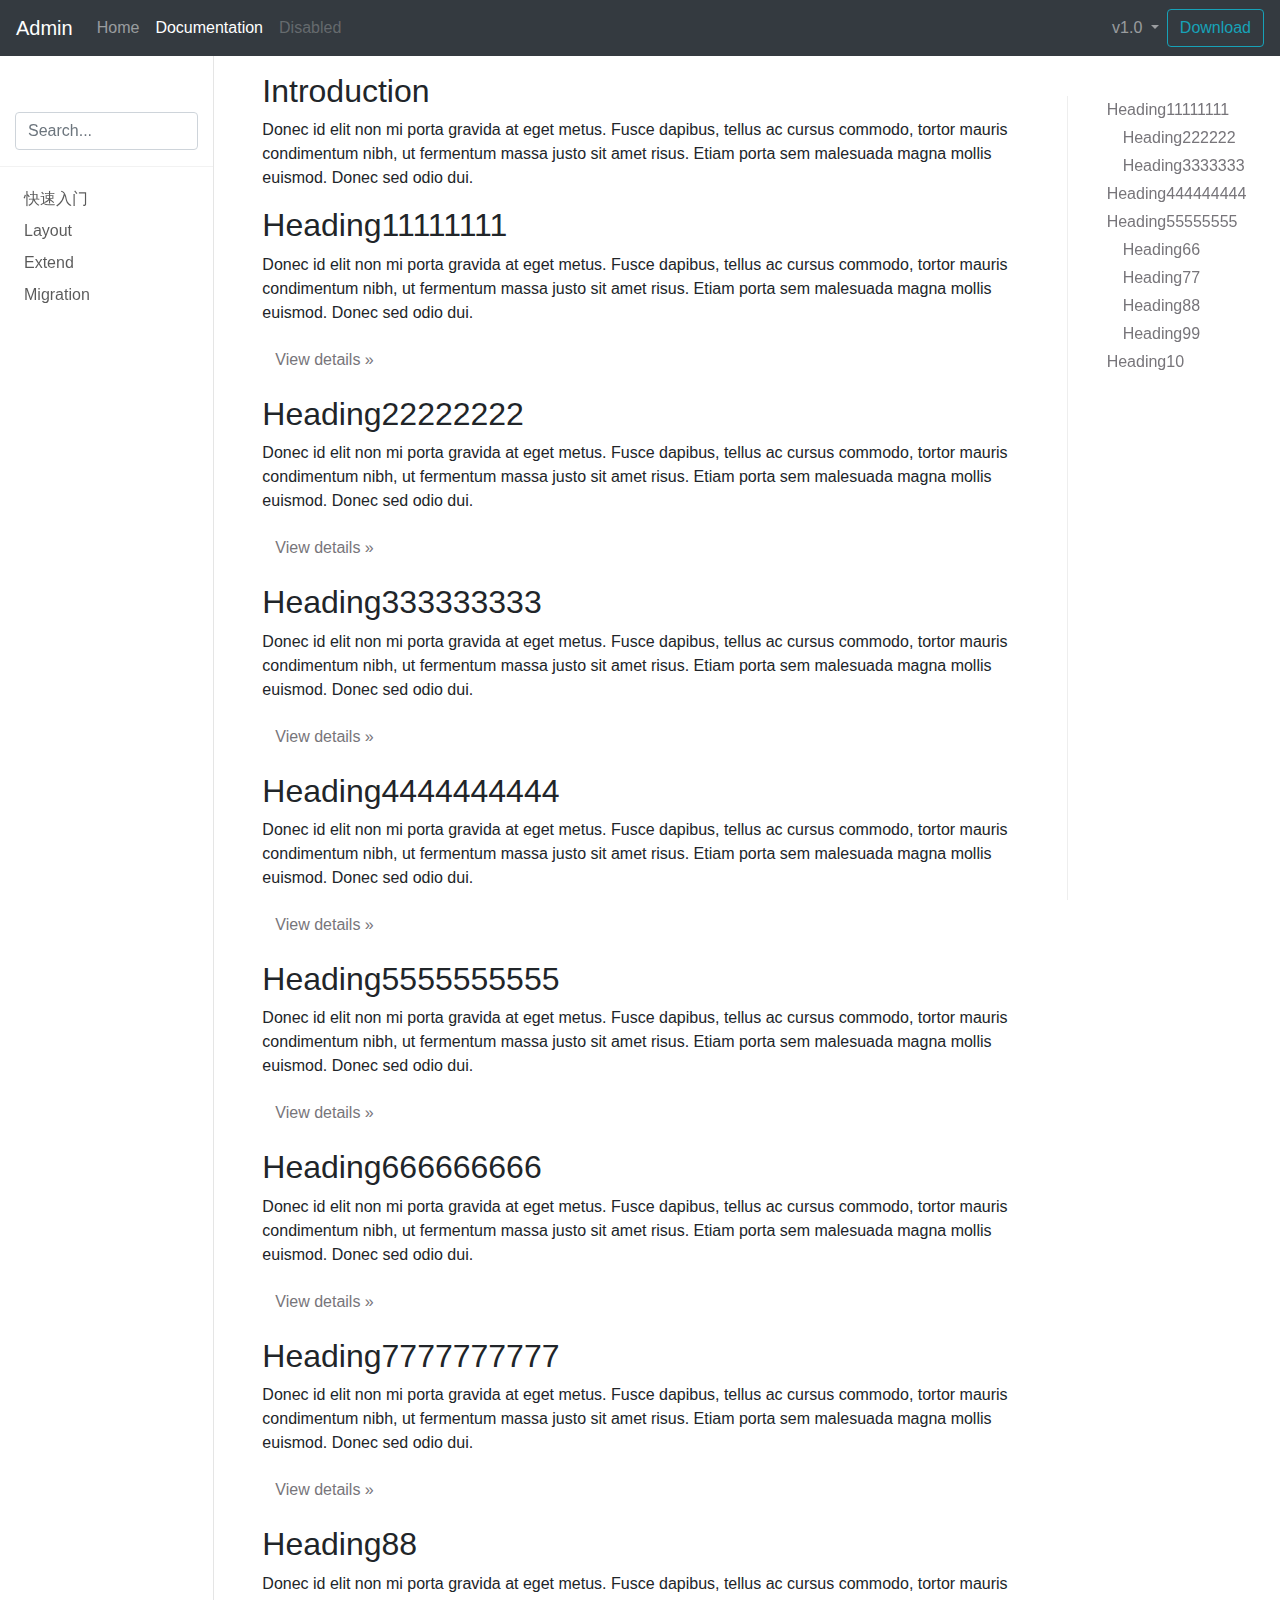
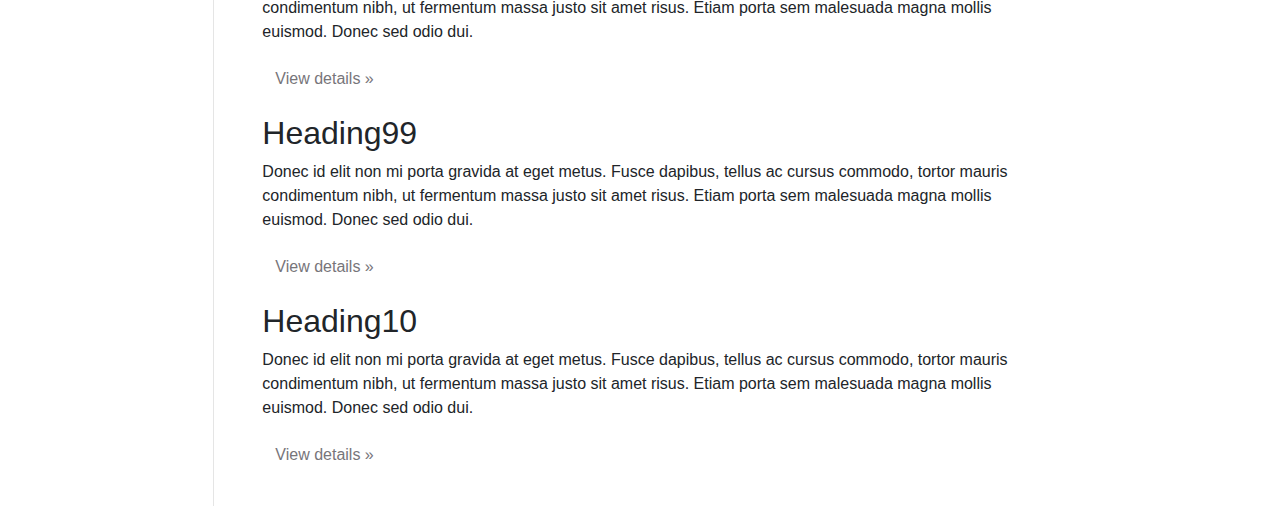
<file: doc.html>
<!DOCTYPE html>
<html lang="en">

<head>
  <meta charset="UTF-8">
  <meta name="viewport" content="width=device-width, initial-scale=1.0">
  <meta http-equiv="X-UA-Compatible" content="ie=edge">
  <title>Document</title>
  <link href="./static/css/bootstrap.css" rel="stylesheet">
  <link rel="stylesheet" href="./static/css/style.css">
</head>

<body>
  <nav class="navbar navbar-expand-lg navbar-dark bg-dark bd-navbar">
    <a class="navbar-brand" href="#">Admin</a>
    <button class="navbar-toggler" type="button" data-toggle="collapse" data-target="#navbarSupportedContent"
      aria-controls="navbarSupportedContent" aria-expanded="false" aria-label="Toggle navigation">
      <span class="navbar-toggler-icon"></span>
    </button>
    <div class="collapse navbar-collapse" id="navbarSupportedContent">
      <ul class="navbar-nav mr-auto">
        <li class="nav-item ">
          <a class="nav-link" href="./index.html">Home <span class="sr-only">(current)</span></a>
        </li>
        <li class="nav-item active">
          <a class="nav-link" href="./doc.html">Documentation</a>
        </li>
        <li class="nav-item">
          <a class="nav-link disabled" href="#">Disabled</a>
        </li>
      </ul>
      <ul class="navbar-nav ml-md-auto">
        <li class="nav-item dropdown">
          <a class="nav-link dropdown-toggle" href="#" id="navbarDropdown" role="button" data-toggle="dropdown"
            aria-haspopup="true" aria-expanded="false">
            v1.0
          </a>
          <div class="dropdown-menu  dropdown-menu-right" aria-labelledby="navbarDropdown">
            <a class="dropdown-item" href="#">Action</a>
            <a class="dropdown-item" href="#">Another action</a>
            <div class="dropdown-divider"></div>
            <a class="dropdown-item" href="#">Something else here</a>
          </div>
        </li>
      </ul>
      <button class="btn btn-outline-info my-2 my-sm-0" type="submit">Download</button>
    </div>
  </nav>
  <div class="container-fluid">
    <div class="row flex-xl-nowrap">
      <div class="col-12 col-md-3 col-xl-2 bd-sidebar  bd-sidebar">
        <form class="bd-search d-flex align-items-center">
          <input type="search" class="form-control" id="search-input" placeholder="Search..." aria-label="Search for..."
            autocomplete="off">
          <button class="btn btn-link bd-search-docs-toggle d-md-none p-0 ml-3" type="button" data-toggle="collapse"
            data-target="#bd-docs-nav" aria-controls="bd-docs-nav" aria-expanded="false"
            aria-label="Toggle docs navigation"><svg xmlns="http://www.w3.org/2000/svg" viewbox="0 0 30 30" width="30"
              height="30" focusable="false">
              <title>Menu</title>
              <path stroke="currentColor" stroke-width="2" stroke-linecap="round" stroke-miterlimit="10"
                d="M4 7h22M4 15h22M4 23h22" />
            </svg>
          </button>
        </form>
        <nav class="collapse bd-links" id="bd-docs-nav">
          <div class="bd-toc-item">
            <a class="bd-toc-link" data-toggle="collapse" href="#collapseOne" >
              快速入门
            </a>
            <ul class="collapse "  id="collapseOne">
              <li>
                <a href="#@">
                  简介
                </a></li>
              <li>
                <a href="#@">
                  下载 Bootstrap
                </a></li>
              <li>
                <a href="#@">
                  目录结构
                </a></li>
              <li>
                <a href="#@">
                  Browsers & devices
                </a></li>
              <li>
                <a href="#@">
                  JavaScript
                </a></li>
              <li>
                <a href="#@">
                  Theming
                </a></li>
              <li>
                <a href="#@">
                  Build tools
                </a></li>
              <li>
                <a href="#@">
                  Webpack
                </a></li>
              <li>
                <a href="#@">
                  Accessibility
                </a></li>
            </ul>
          </div>
          <div class="bd-toc-item">
            <a class="bd-toc-link" href="#collapseTwo" data-toggle="collapse">
              Layout
            </a>

            <ul class="collapse" id="collapseTwo">
              <li>
                <a href="#@">
                  Overview
                </a></li>
              <li>
                <a href="#@">
                  Grid
                </a></li>
              <li>
                <a href="#@">
                  Media object
                </a></li>
              <li>
                <a href="#@">
                  Utilities for layout
                </a></li>
            </ul>
          </div>
          <div class="bd-toc-item">
            <a class="bd-toc-link" href="#collapse3" data-toggle="collapse">
              Extend
            </a>

            <ul class="collapse" id="collapse3">
              <li>
                <a href="#@">
                  Approach
                </a></li>
              <li>
                <a href="#@">
                  Icons
                </a></li>
            </ul>
          </div>
          <div class="bd-toc-item">
            <a class="bd-toc-link" href="#@">
              Migration
            </a>

            <ul class="nav bd-sidenav"></ul>
          </div>
        </nav>
      </div>
      <div class="col-12 col-md-9 col-xl-8 py-md-3 pl-md-5 bd-content" style="border-left: 1px solid rgba(0,0,0,.1);">
        <h2>
          Introduction
        </h2>
        <p>
          Donec id elit non mi porta gravida at eget metus. Fusce dapibus, tellus ac cursus commodo, tortor mauris
          condimentum nibh, ut fermentum massa justo sit amet risus. Etiam porta sem malesuada magna mollis euismod.
          Donec sed odio dui.
        </p>
        <h2 id="content1">
          Heading11111111
        </h2>
        <p>
          Donec id elit non mi porta gravida at eget metus. Fusce dapibus, tellus ac cursus commodo, tortor mauris
          condimentum nibh, ut fermentum massa justo sit amet risus. Etiam porta sem malesuada magna mollis euismod.
          Donec sed odio dui.
        </p>
        <p>
          <a class="btn" href="#">View details »</a>
        </p>
        <h2 id="content2">
          Heading22222222
        </h2>
        <p>
          Donec id elit non mi porta gravida at eget metus. Fusce dapibus, tellus ac cursus commodo, tortor mauris
          condimentum nibh, ut fermentum massa justo sit amet risus. Etiam porta sem malesuada magna mollis euismod.
          Donec sed odio dui.
        </p>
        <p>
          <a class="btn" href="#">View details »</a>
        </p>
        <h2 id="content3">
          Heading333333333
        </h2>
        <p>
          Donec id elit non mi porta gravida at eget metus. Fusce dapibus, tellus ac cursus commodo, tortor mauris
          condimentum nibh, ut fermentum massa justo sit amet risus. Etiam porta sem malesuada magna mollis euismod.
          Donec sed odio dui.
        </p>
        <p>
          <a class="btn" href="#">View details »</a>
        </p>
        <h2 id="content4">
          Heading4444444444
        </h2>
        <p>
          Donec id elit non mi porta gravida at eget metus. Fusce dapibus, tellus ac cursus commodo, tortor mauris
          condimentum nibh, ut fermentum massa justo sit amet risus. Etiam porta sem malesuada magna mollis euismod.
          Donec sed odio dui.
        </p>
        <p>
          <a class="btn" href="#">View details »</a>
        </p>
        <h2 id="content5">
          Heading5555555555
        </h2>
        <p>
          Donec id elit non mi porta gravida at eget metus. Fusce dapibus, tellus ac cursus commodo, tortor mauris
          condimentum nibh, ut fermentum massa justo sit amet risus. Etiam porta sem malesuada magna mollis euismod.
          Donec sed odio dui.
        </p>
        <p>
          <a class="btn" href="#">View details »</a>
        </p>
        <h2 id="content6">
          Heading666666666
        </h2>
        <p>
          Donec id elit non mi porta gravida at eget metus. Fusce dapibus, tellus ac cursus commodo, tortor mauris
          condimentum nibh, ut fermentum massa justo sit amet risus. Etiam porta sem malesuada magna mollis euismod.
          Donec sed odio dui.
        </p>
        <p>
          <a class="btn" href="#">View details »</a>
        </p>
        <h2 id="content7">
          Heading7777777777
        </h2>
        <p>
          Donec id elit non mi porta gravida at eget metus. Fusce dapibus, tellus ac cursus commodo, tortor mauris
          condimentum nibh, ut fermentum massa justo sit amet risus. Etiam porta sem malesuada magna mollis euismod.
          Donec sed odio dui.
        </p>
        <p>
          <a class="btn" href="#">View details »</a>
        </p>
        <h2 id="content8">
          Heading88
        </h2>
        <p>
          Donec id elit non mi porta gravida at eget metus. Fusce dapibus, tellus ac cursus commodo, tortor mauris
          condimentum nibh, ut fermentum massa justo sit amet risus. Etiam porta sem malesuada magna mollis euismod.
          Donec sed odio dui.
        </p>
        <p>
          <a class="btn" href="#">View details »</a>
        </p>
        <h2 id="content9">
          Heading99
        </h2>
        <p>
          Donec id elit non mi porta gravida at eget metus. Fusce dapibus, tellus ac cursus commodo, tortor mauris
          condimentum nibh, ut fermentum massa justo sit amet risus. Etiam porta sem malesuada magna mollis euismod.
          Donec sed odio dui.
        </p>
        <p>
          <a class="btn" href="#">View details »</a>
        </p>
        <h2 id="content10">
          Heading10
        </h2>
        <p>
          Donec id elit non mi porta gravida at eget metus. Fusce dapibus, tellus ac cursus commodo, tortor mauris
          condimentum nibh, ut fermentum massa justo sit amet risus. Etiam porta sem malesuada magna mollis euismod.
          Donec sed odio dui.
        </p>
        <p>
          <a class="btn" href="#">View details »</a>
        </p>
      </div>
      <div class="d-none d-xl-block col-xl-2 bd-toc" style="border-left: 1px solid #eee;">
        <ul class="section-nav">
          <li class="toc-entry toc-h2">
            <a href="#content1">Heading11111111</a>
            <ul>
              <li class="toc-entry toc-h3"><a href="#content2">Heading222222</a></li>
              <li class="toc-entry toc-h3"><a href="#content3">Heading3333333</a></li>
            </ul>
          </li>
          <li class="toc-entry toc-h2"><a href="#content4">Heading444444444</a></li>
          <li class="toc-entry toc-h2">
            <a href="#content5">Heading55555555</a>
            <ul>
              <li class="toc-entry toc-h3"><a href="#content6">Heading66</a></li>
              <li class="toc-entry toc-h3"><a href="#content7">Heading77</a></li>
              <li class="toc-entry toc-h3"><a href="#content8">Heading88</a></li>
              <li class="toc-entry toc-h3"><a href="#content9">Heading99</a></li>
            </ul>
          </li>
          <li class="toc-entry toc-h2"><a href="#content10">Heading10</a></li>
        </ul>
      </div>
    </div>
  </div>
  <script src="./static/js/lib/jquery-3.2.1.min.js"></script>
  <script src="./static/js/lib/jquery.cookie.js"></script>
  <script src="./static/js/lib/bootstrap.min.js"></script>
  <script src="./static/js/main.js"></script>
</body>
</html>
</file>
<file: static/css/style.css>
@charset "utf-8";
/* CSS Document */
.thumbnail img{width:100%;height:auto}
.thumbnail .caption{padding-top:10px;}
.footer{padding:20px 0}
.footer a{color:#fff;}
.container-item{padding:50px 0 30px}
.banner{background:#fff;padding-top:6rem;}
/* doc */
  ul,
  li {
    list-style: none;
  }

  a {
    color: #77757a;
  }

  .section-nav {
    padding-left: 0;
  }

  .section-nav ul {
    padding-left: 1rem;
  }

  .toc-entry a {
    display: block;
    padding: .125rem 1.5rem;
    color: #77757a;
  }

  .toc-entry a:hover {
    color: #007bff;
    text-decoration: none;
  }
  .bd-links {
    padding-top: 1rem;
    padding-bottom: 1rem;
    margin-right: -15px;
    margin-left: -15px;
  }
  .bd-toc-link{
    display: block;
    padding: .25rem 1.5rem;
    font-weight: 500;
    color: rgba(0,0,0,.65);
}
.bd-toc-item .bd-toc-link.active{color:#000}
.bd-toc-item li.active a{color:#000}
.bd-toc-item a:hover{text-decoration:none}
.bd-sidenav {
    display: none;
}
.bd-search {
  position: relative;
  padding: 1rem 15px;
  margin-right: -15px;
  margin-left: -15px;
  border-bottom: 1px solid rgba(0,0,0,.05);
}
  @media screen and (max-width: 1200px) {
    .d-none {
      display: none;
    }

    .col-md-2 {
      width: 25%;
    }

    .col-md-8 {
      width: 75%;
    }
  }

  @media screen and (max-width:992px) {
    .d-none {
      display: none;
    }

    .col-md-2 {
      width: 25%;
      float: left;
    }

    .col-md-8 {
      float: left;
      width: 75%;
    }
  }

  @media (min-width: 768px) {
    .bd-navbar {
      position: sticky;
      top: 0;
      z-index: 1071;
    }
    .bd-links{display: block;max-height: calc(100vh - 9rem);
        overflow-y: auto;}
    .bd-sidebar {
      position: sticky;
      top: 6rem;
      z-index: 1000;
      height:calc(100vh - 6rem)
    }
  }

  @media screen and (max-width: 768px) {
    .d-none {
      display: none;
    }

    .col-md-2 {
      width: 100%;
      border-bottom: 1px solid #eee;
    }

    .col-md-8 {
      width: 100%;
    }
  }

  .bd-toc {
    position: sticky;
    top: 6rem;
    height:calc(100vh - 6rem);
  }

  .bd-content {
    padding: 0 15px;
  }
</file>
